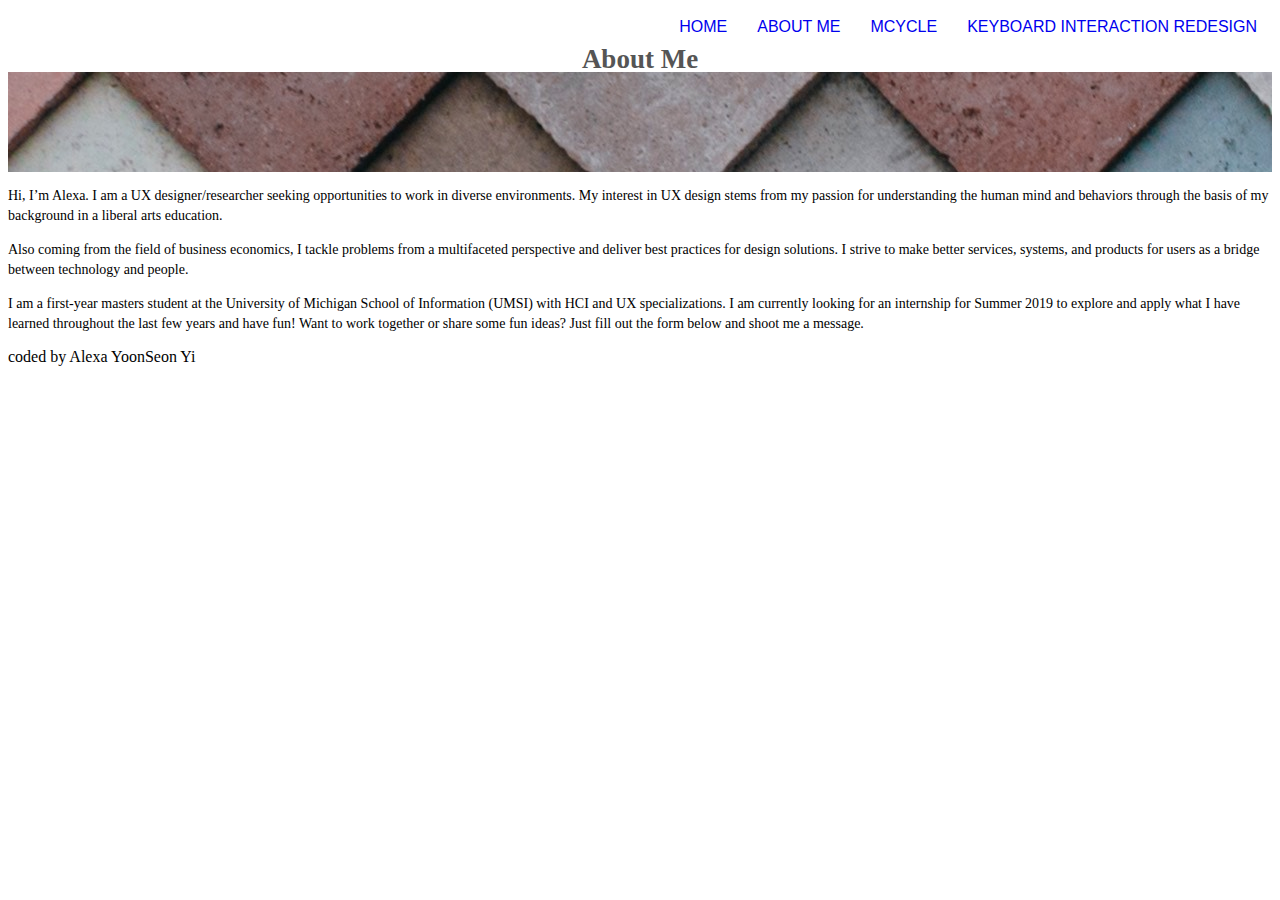
<file: aboutme.html>
<!DOCTYPE html>
<html lang="en">
<head>
    <meta charset="UTF-8">
    <link rel="shortcut icon" href="images/portfolio_logo.png" />
    <link rel="stylesheet" type="text/css" href="css/html5reset.css">
    <link rel="stylesheet" type="text/css" href="css/style.css">
    <link rel="stylesheet" href="https://cdnjs.cloudflare.com/ajax/libs/font-awesome/4.7.0/css/font-awesome.min.css">
    <title>About me</title>
</head>
<body>
    <a href="#maincontent" class="skip">skip to main content</a>
	<header>
    <nav class="navbar" id="maincontent">
            <a href = "index.html"> Home</a>
            <a href = "aboutme.html"> About Me</a>
            <a href = "galleryproject1.html"> MCycle</a>
            <a href = "project2.html"> Keyboard Interaction Redesign</a>
    </nav>
	</header>
    <h1> About Me </h1>
<!-- <img class="profile" src="images/YoonSeon_Yi.png" alt = "profile picture"/> -->
    <div class="bg">
    
</div>
<main>
<p>Hi, I’m Alexa. I am a UX designer/researcher seeking opportunities to work in diverse environments. My interest in UX design stems from my passion for understanding the human mind and behaviors through the basis of my background in a liberal arts education.</p>

<p>Also coming from the field of business economics, I tackle problems from a multifaceted perspective and deliver best practices for design solutions. I strive to make better services, systems, and products for users as a bridge between technology and people.</p>

<p>I am a first-year masters student at the University of Michigan School of Information (UMSI) with HCI and UX specializations. I am currently looking for an internship for Summer 2019 to explore and apply what I have learned throughout the last few years and have fun! Want to work together or share some fun ideas? Just fill out the form below and shoot me a message.</p>
</main>
<footer>coded by Alexa YoonSeon Yi</footer>
</body>
</html>
<!-- Your Name 
(required) 
Your Email 
(required) 
Subject Your Message -->
</file>
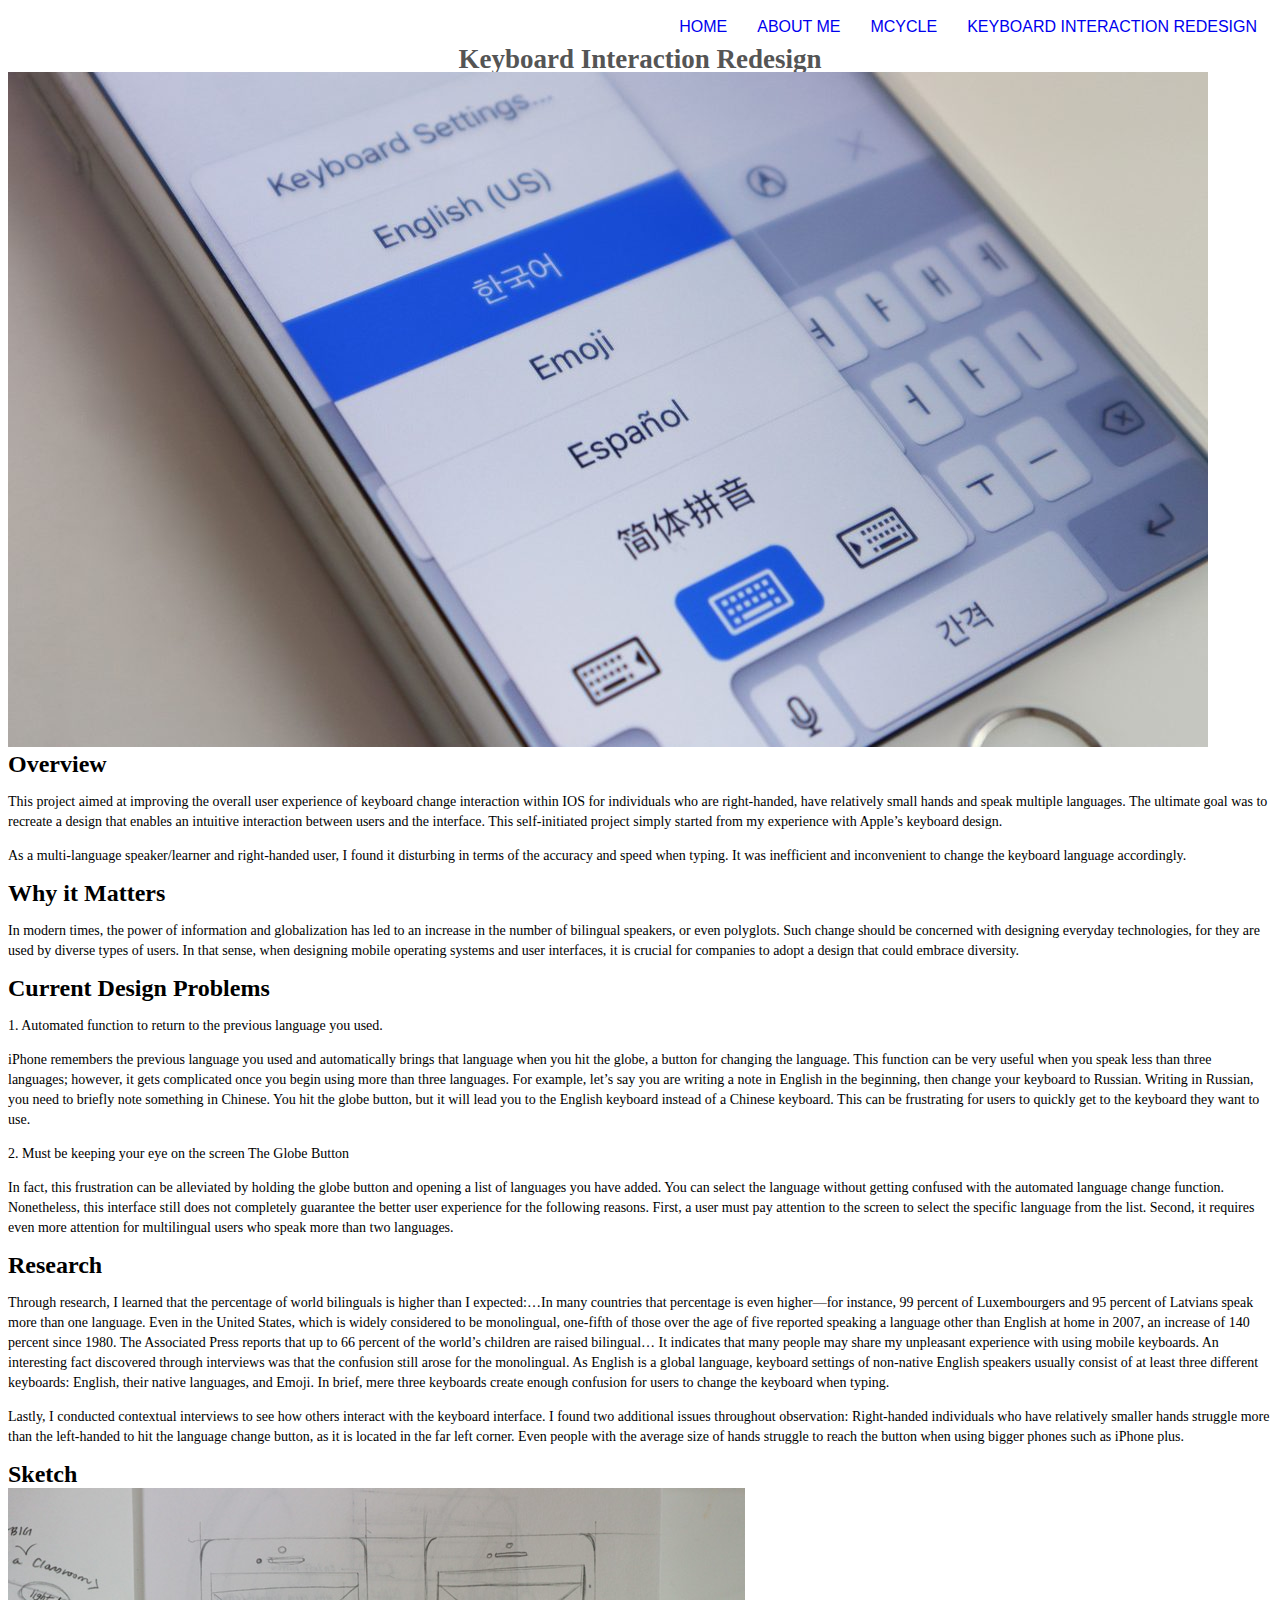
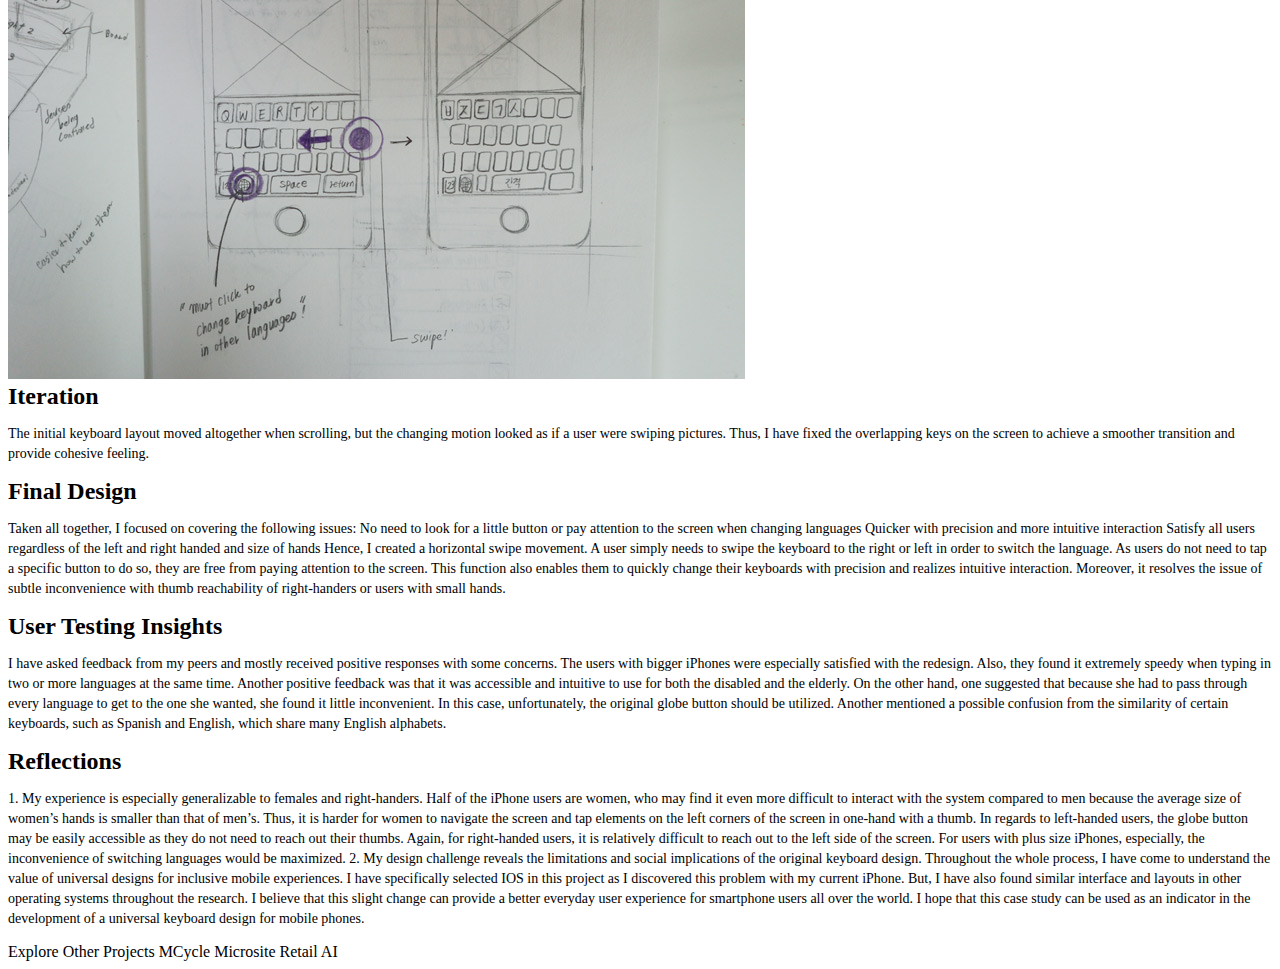
<file: project2.html>
<!DOCTYPE html>
<html lang="en">
<head>
    <meta charset="UTF-8">
    <link rel="shortcut icon" href="images/portfolio_logo.png" />
    <link rel="stylesheet" type="text/css" href="css/html5reset.css">
    <link rel="stylesheet" type="text/css" href="css/style.css">
    <link rel="stylesheet" href="https://cdnjs.cloudflare.com/ajax/libs/font-awesome/4.7.0/css/font-awesome.min.css">
    <title>Redesigning the Keyboard Change Interaction</title>
</head>
<body>
    <a href="#maincontent" class="skip">skip to main content</a>
<header>
    <nav class="navbar" id="maincontent">
            <a href = "index.html"> Home</a>
            <a href = "aboutme.html"> About Me</a>
            <a href = "galleryproject1.html"> MCycle</a>
            <a href = "project2.html"> Keyboard Interaction Redesign</a>
    </nav>
    <h1>Keyboard Interaction Redesign</h1>
    <img src="images/keyboard_main.jpg" alt = "keyboard"/>
</header>
<main>	
<div class="h">Overview</div>
<p>This project aimed at improving the overall user experience of keyboard change interaction within IOS for individuals who are right-handed, have relatively small hands and speak multiple languages. The ultimate goal was to recreate a design that enables an intuitive interaction between users and the interface. This self-initiated project simply started from my experience with Apple’s keyboard design.</p>

<p>As a multi-language speaker/learner and right-handed user, I found it disturbing in terms of the accuracy and speed when typing. It was inefficient and inconvenient to change the keyboard language accordingly.</p> 

<div class="h">Why it Matters</div>

<p>In modern times, the power of information and globalization has led to an increase in the number of bilingual speakers, or even polyglots. Such change should be concerned with designing everyday technologies, for they are used by diverse types of users. In that sense, when designing mobile operating systems and user interfaces, it is crucial for companies to adopt a design that could embrace diversity.</p> 

<div class="h">Current Design Problems</div> 

<p class="subh">1. Automated function to return to the previous language you used.</p>

<p>iPhone remembers the previous language you used and automatically brings that language when you hit the globe, a button for changing the language. This function can be very useful when you speak less than three languages; however, it gets complicated once you begin using more than three languages. For example, let’s say you are writing a note in English in the beginning, then change your keyboard to Russian. Writing in Russian, you need to briefly note something in Chinese. You hit the globe button, but it will lead you to the English keyboard instead of a Chinese keyboard. This can be frustrating for users to quickly get to the keyboard they want to use.</p> 

<p class="subh">2. Must be keeping your eye on the screen The Globe Button</p> 

<p>In fact, this frustration can be alleviated by holding the globe button and opening a list of languages you have added. You can select the language without getting confused with the automated language change function. Nonetheless, this interface still does not completely guarantee the better user experience for the following reasons. First, a user must pay attention to the screen to select the specific language from the list. Second, it requires even more attention for multilingual users who speak more than two languages.</p> 

<div class="h">Research</div> 

<p>Through research, I learned that the percentage of world bilinguals is higher than I expected:…In many countries that percentage is even higher—for instance, 99 percent of Luxembourgers and 95 percent of Latvians speak more than one language. Even in the United States, which is widely considered to be monolingual, one-fifth of those over the age of five reported speaking a language other than English at home in 2007, an increase of 140 percent since 1980. The Associated Press reports that up to 66 percent of the world’s children are raised bilingual… It indicates that many people may share my unpleasant experience with using mobile keyboards. An interesting fact discovered through interviews was that the confusion still arose for the monolingual. As English is a global language, keyboard settings of non-native English speakers usually consist of at least three different keyboards: English, their native languages, and Emoji. In brief, mere three keyboards create enough confusion for users to change the keyboard when typing.</p> 

<p>Lastly, I conducted contextual interviews to see how others interact with the keyboard interface. I found two additional issues throughout observation: Right-handed individuals who have relatively smaller hands struggle more than the left-handed to hit the language change button, as it is located in the far left corner. Even people with the average size of hands struggle to reach the button when using bigger phones such as iPhone plus.</p> 

<div class="h">Sketch</div> 
	<img src="images/Sktech_optimized.jpg" alt = "sketch"/>
<div class="h">Iteration</div>
<p>The initial keyboard layout moved altogether when scrolling, but the changing motion looked as if a user were swiping pictures. Thus, I have fixed the overlapping keys on the screen to achieve a smoother transition and provide cohesive feeling.</p> 
<div class="h">Final Design</div> 
<p>Taken all together, I focused on covering the following issues: No need to look for a little button or pay attention to the screen when changing languages Quicker with precision and more intuitive interaction Satisfy all users regardless of the left and right handed and size of hands Hence, I created a horizontal swipe movement. A user simply needs to swipe the keyboard to the right or left in order to switch the language. As users do not need to tap a specific button to do so, they are free from paying attention to the screen. This function also enables them to quickly change their keyboards with precision and realizes intuitive interaction. Moreover, it resolves the issue of subtle inconvenience with thumb reachability of right-handers or users with small hands.</p> 

<div class="h">User Testing Insights</div> 

<p>I have asked feedback from my peers and mostly received positive responses with some concerns. The users with bigger iPhones were especially satisfied with the redesign. Also, they found it extremely speedy when typing in two or more languages at the same time. Another positive feedback was that it was accessible and intuitive to use for both the disabled and the elderly. On the other hand, one suggested that because she had to pass through every language to get to the one she wanted, she found it little inconvenient. In this case, unfortunately, the original globe button should be utilized. Another mentioned a possible confusion from the similarity of certain keyboards, such as Spanish and English, which share many English alphabets.</p>

<div class="h">Reflections</div> 

<p>1. My experience is especially generalizable to females and right-handers. Half of the iPhone users are women, who may find it even more difficult to interact with the system compared to men because the average size of women’s hands is smaller than that of men’s. Thus, it is harder for women to navigate the screen and tap elements on the left corners of the screen in one-hand with a thumb. In regards to left-handed users, the globe button may be easily accessible as they do not need to reach out their thumbs. Again, for right-handed users, it is relatively difficult to reach out to the left side of the screen. For users with plus size iPhones, especially, the inconvenience of switching languages would be maximized. 2. My design challenge reveals the limitations and social implications of the original keyboard design. Throughout the whole process, I have come to understand the value of universal designs for inclusive mobile experiences. I have specifically selected IOS in this project as I discovered this problem with my current iPhone. But, I have also found similar interface and layouts in other operating systems throughout the research. I believe that this slight change can provide a better everyday user experience for smartphone users all over the world. I hope that this case study can be used as an indicator in the development of a universal keyboard design for mobile phones.</p>
</main>
<footer>Explore Other Projects MCycle Microsite Retail AI</footer>
</body>
</html>
</file>
<file: css/style.css>
/*div .background_photo{
  background-image: url("../images/main_website.jpg");
  background-color: #cccccc;
  width: 100px;
  height: 100px;

}*/
/*
body{
  background-image: url("../images/main_website.jpg");
}
*/
nav {
    margin:0;
    padding:0;
    font-size:100%;
    vertical-align:baseline;
    width: 100%;

}

nav a {
    float: left;
    font-family: sans-serif;
    text-decoration: none;
    padding-top: 20px;
    padding-right: 10px;
    padding-bottom: 10px;
    padding-left: 10px;
  }

.skip {
    left:-999px;
    position:absolute;
    top:auto;
    width:1px;
    height:1px;
    overflow:hidden;
    z-index:-999;
}
.skip:focus, .skip:active {
    color: #fff;
    background-color:#000;
    left: auto;
    top: auto;
    width: 30%;
    height: auto;
    overflow:auto;
    margin: 10px 35%;
    padding:5px;
    border-radius: 15px;
    border:4px solid yellow;
    text-align:center;
    font-size:1.2em;
    z-index:999;
}

.navbar {
    display: flex;
    justify-content: flex-end;
}
.navbar {
    display: flex;
    justify-content: flex-end;
}
.navbar a:hover {
  color: #718daa;
}

.logo {
  margin: 0;
  font-size: 1.45em;

}

.logo a,
.navbar a {
  padding: 10px 15px;
  text-transform: uppercase;
  display: block;

}

.header {
  padding-top: .5em;
  padding-bottom: 0.5em;
}

ul {
  list-style-type: none;
  margin: 0;
  padding: 0;
  width: 200px;
}

li a {
  display: block;
  color: #000;
  padding: 8px 16px;
  text-decoration: none;
}

li a:hover {
  background-color: #555;
  color: white;
}

h1 {
    font-size: 27px;
    color: #555;
    text-align: center;
}

.content_img{
    width: 100%;
    height: auto;
}

.main_img{
    width: 100%;
    height:auto;
}

.profile{
    width: 50%;
}

.h {
  font-weight: bold;
  font-size: 1.5em;
}

.subh {
  font-weight: 500;
}


.bg {
  height: 100px;
  background-image: url("../images/bg2.jpg");
  width: 100%;
}
</file>
